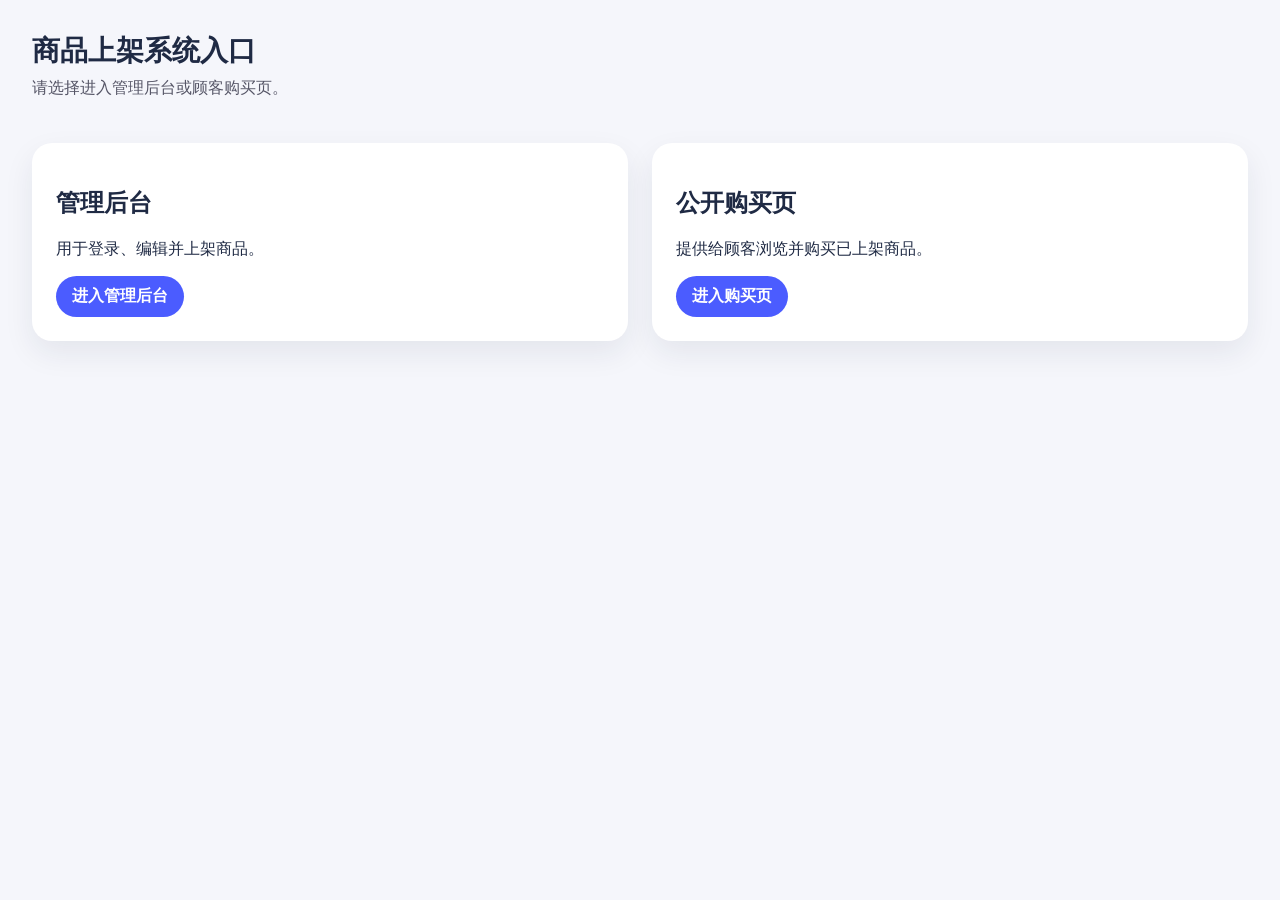
<file: index.html>
<!doctype html>
<html lang="zh-Hans">
  <head>
    <meta charset="UTF-8" />
    <meta name="viewport" content="width=device-width, initial-scale=1" />
    <title>商品上架系统入口</title>
    <link rel="stylesheet" href="styles.css" />
  </head>
  <body>
    <header class="site-header">
      <div>
        <h1>商品上架系统入口</h1>
        <p>请选择进入管理后台或顾客购买页。</p>
      </div>
    </header>

    <main class="content">
      <section class="panel">
        <h2>管理后台</h2>
        <p>用于登录、编辑并上架商品。</p>
        <a class="primary" href="admin.html">进入管理后台</a>
      </section>
      <section class="panel">
        <h2>公开购买页</h2>
        <p>提供给顾客浏览并购买已上架商品。</p>
        <a class="primary" href="store.html">进入购买页</a>
      </section>
    </main>
  </body>
</html>
</file>
<file: styles.css>
:root {
  color-scheme: light;
  font-family: "PingFang SC", "Noto Sans SC", "Helvetica Neue", sans-serif;
  background-color: #f5f6fb;
  color: #1f2a44;
}

* {
  box-sizing: border-box;
}

body {
  margin: 0;
  padding: 32px;
}

a {
  text-decoration: none;
}

.site-header {
  display: flex;
  flex-wrap: wrap;
  gap: 24px;
  justify-content: space-between;
  align-items: center;
  margin-bottom: 32px;
}

.site-header h1 {
  margin: 0 0 8px;
  font-size: 28px;
}

.site-header p {
  margin: 0 0 12px;
  color: #556;
}

.wallet-card {
  padding: 16px;
  border-radius: 16px;
  background: #fff;
  box-shadow: 0 12px 30px rgba(31, 42, 68, 0.08);
  display: grid;
  gap: 8px;
  min-width: 260px;
}

.wallet-card code {
  display: block;
  padding: 10px;
  background: #f4f5ff;
  border-radius: 8px;
  font-size: 12px;
  word-break: break-all;
}

.wallet-actions {
  display: flex;
  align-items: center;
  gap: 12px;
  flex-wrap: wrap;
}

.qr {
  width: 120px;
  height: 120px;
  border-radius: 12px;
  border: 1px solid #e6e9f4;
  background: #fff;
}

.content {
  display: grid;
  grid-template-columns: repeat(auto-fit, minmax(320px, 1fr));
  gap: 24px;
}

.panel {
  background: #fff;
  border-radius: 20px;
  padding: 24px;
  box-shadow: 0 12px 30px rgba(31, 42, 68, 0.08);
}

.panel-header h2 {
  margin: 0 0 8px;
}

.panel-header p {
  margin: 0 0 16px;
  color: #566;
}

.product-form {
  display: grid;
  grid-template-columns: repeat(auto-fit, minmax(180px, 1fr));
  gap: 16px;
  margin-bottom: 24px;
}

.product-form label {
  display: grid;
  gap: 6px;
  font-size: 14px;
}

.product-form input,
.product-form textarea {
  border-radius: 10px;
  border: 1px solid #d9dbe9;
  padding: 10px;
  font-size: 14px;
}

.product-form .full-width {
  grid-column: 1 / -1;
}

.form-actions {
  display: flex;
  flex-wrap: wrap;
  gap: 12px;
}

.primary,
.ghost {
  border: none;
  padding: 10px 16px;
  border-radius: 999px;
  font-weight: 600;
  cursor: pointer;
  display: inline-flex;
  align-items: center;
  justify-content: center;
  gap: 8px;
}

.primary {
  background: #4b5cff;
  color: #fff;
}

.ghost {
  background: #eef1ff;
  color: #4b5cff;
}

.inventory {
  border-top: 1px solid #eef0f8;
  padding-top: 20px;
}

.inventory-list {
  display: grid;
  gap: 12px;
}

.inventory-item {
  display: flex;
  justify-content: space-between;
  gap: 16px;
  padding: 14px;
  border-radius: 12px;
  border: 1px solid #eef0f8;
  background: #fafbff;
}

.item-name {
  margin: 0 0 4px;
}

.item-meta {
  margin: 0 0 6px;
  font-size: 13px;
  color: #667;
}

.item-desc {
  margin: 0;
  font-size: 13px;
  color: #495;
}

.item-actions {
  display: grid;
  gap: 8px;
  align-content: center;
}

.storefront {
  display: grid;
  gap: 16px;
}

.product-card {
  display: grid;
  grid-template-columns: 120px 1fr;
  gap: 16px;
  padding: 16px;
  border-radius: 16px;
  border: 1px solid #eef0f8;
  background: #fafbff;
}

.product-image {
  width: 120px;
  height: 120px;
  object-fit: cover;
  border-radius: 12px;
  background: #e7e9f5;
}

.product-body {
  display: grid;
  gap: 6px;
}

.product-name {
  margin: 0;
}

.product-desc {
  margin: 0;
  color: #566;
  font-size: 14px;
}

.product-footer {
  display: flex;
  justify-content: space-between;
  align-items: center;
  gap: 12px;
  flex-wrap: wrap;
}

.product-actions {
  display: flex;
  align-items: center;
  gap: 12px;
}

.stock {
  font-size: 13px;
  color: #667;
}

.buy[disabled] {
  background: #c6cbf7;
  cursor: not-allowed;
}

.price {
  font-weight: 700;
  color: #1a2340;
}

.modal {
  position: fixed;
  inset: 0;
  background: rgba(15, 24, 45, 0.5);
  display: grid;
  place-items: center;
  opacity: 0;
  pointer-events: none;
  transition: opacity 0.2s ease;
  padding: 20px;
}

.modal[aria-hidden="false"] {
  opacity: 1;
  pointer-events: all;
}

.modal-content {
  background: #fff;
  padding: 24px;
  border-radius: 16px;
  max-width: 420px;
  width: 100%;
  display: grid;
  gap: 12px;
}

.modal-content code {
  background: #f4f5ff;
  padding: 10px;
  border-radius: 8px;
  word-break: break-all;
}

@media (max-width: 720px) {
  body {
    padding: 16px;
  }

  .product-card {
    grid-template-columns: 1fr;
  }

  .product-image {
    width: 100%;
    height: 180px;
  }
}
</file>
